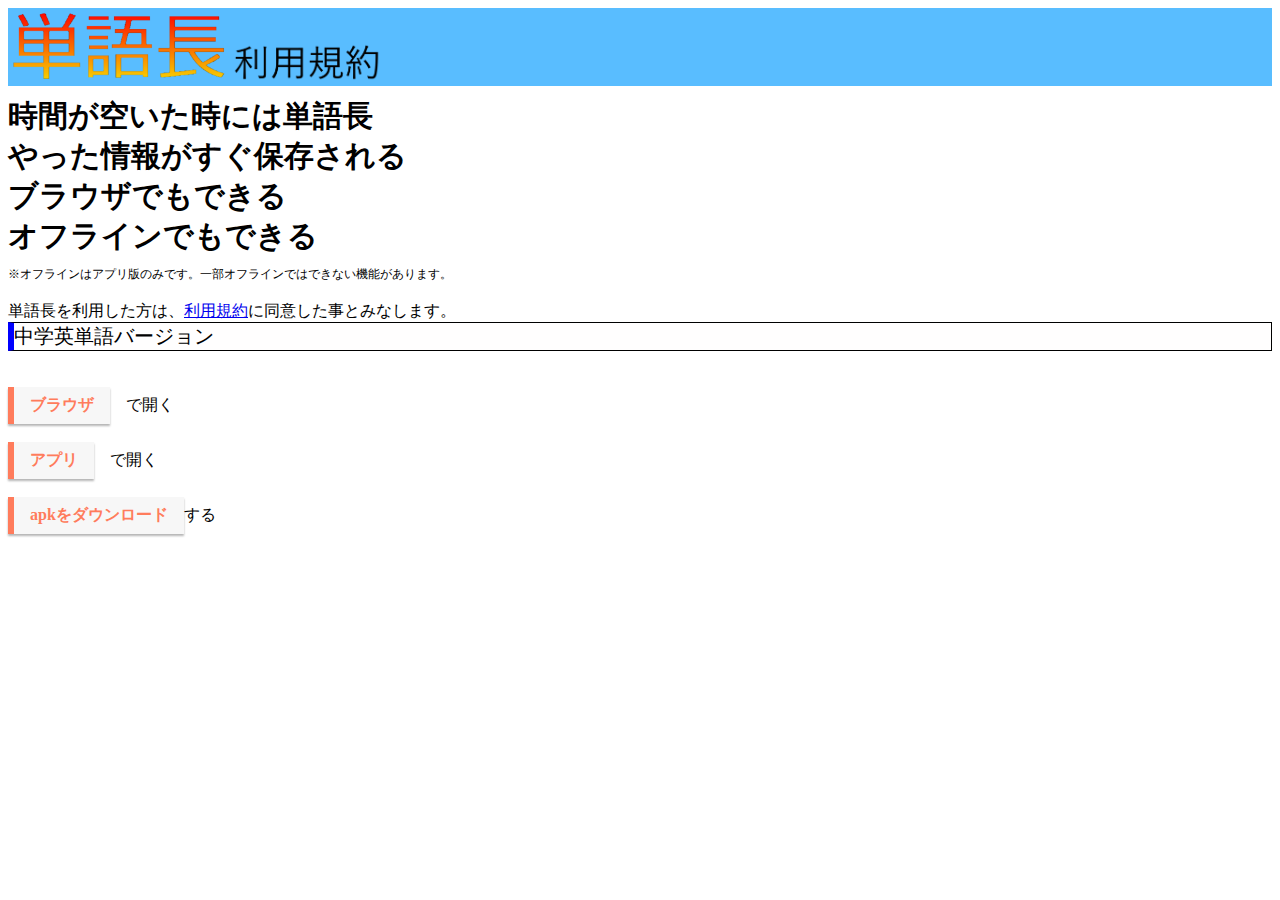
<file: tangotyo/index.html>
<!DOCTYPE html>
<html lang="ja">
<head>
    <link rel="icon" href="./favicon.ico">
    <link rel="stylesheet" href="./style.css">
    <div class="top">
      <a href="./index.html"><img src="./img/tangotyo.png" width="220"></a>
      <a href="./sistem/riyoukiyaku.html"><img src="./img/riyoukiyaku.png" height="40"></a>  
    </div>
</head>
<body>
    <h1>時間が空いた時には単語長</h1>
    <h1>やった情報がすぐ保存される</h1>
    <h1>ブラウザでもできる</h1>
    <h1>オフラインでもできる</h1>
    <div class="tyuui">
    ※オフラインはアプリ版のみです。一部オフラインではできない機能があります。
    </div>
    <br>
    単語長を利用した方は、<a href="./sistem/riyoukiyaku.html">利用規約</a>に同意した事とみなします。
    <div class="tyuugakueitango">
        中学英単語バージョン
    </div>
    
    <br>
    
    <br>
    <a href="./tangotyo.html" class="btn-sticky">ブラウザ</a>　で開く
    <br>
    <br>
    <a href="./apk/open.html" class="btn-sticky">アプリ</a>　で開く
    <br>
    <br>
    <a href="./apk/download.html" class="btn-sticky">apkをダウンロード</a>する
</body>
</html>
</file>
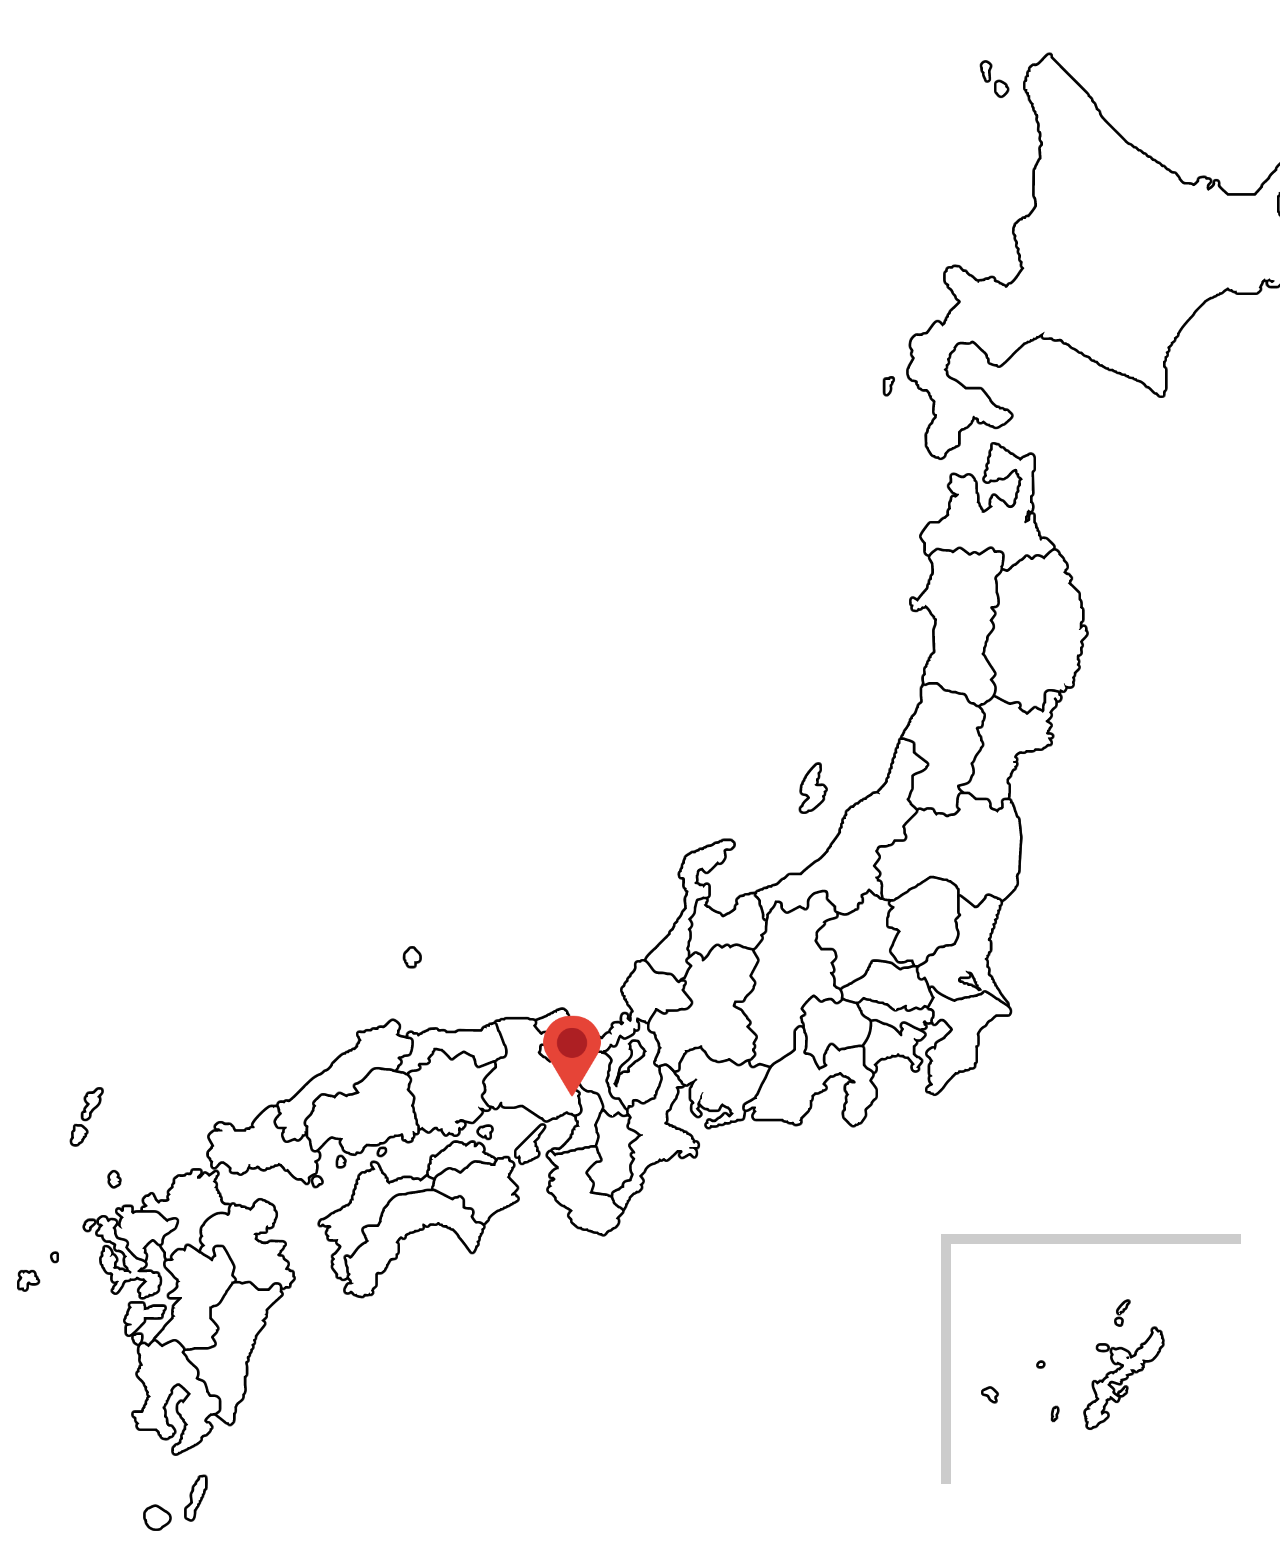
<file: web/mymap1.html>
<!DOCTYPE html>
<html>
    <head>
        <meta charset="UTF-8">
        <meta name="viewport" content="width=device-width">
        <title>Document</title>
        <style>
        .container {
            position: relative;
            width:100%;
            height:100%;
        }
        
        .image1 {
            position: relative;
            z-index: 1;
        }
        
        .image2 {
            position: absolute;
            width:10vw;
            left: 500px;
            top: 1000px;
            z-index: 2;
        }
    </style>
    <script src="./dragscroll2.js"></script>
    </head>
<body>
    <div class="container dragscroll">
        <img src="./japanmap.png" alt="Image 1" class="image1">
        <img src="./pin.png" alt="Image 2" class="image2">
    </div>
    <script>
        scrollTo(500, 500);
    </script>
</body>
</html>
</file>
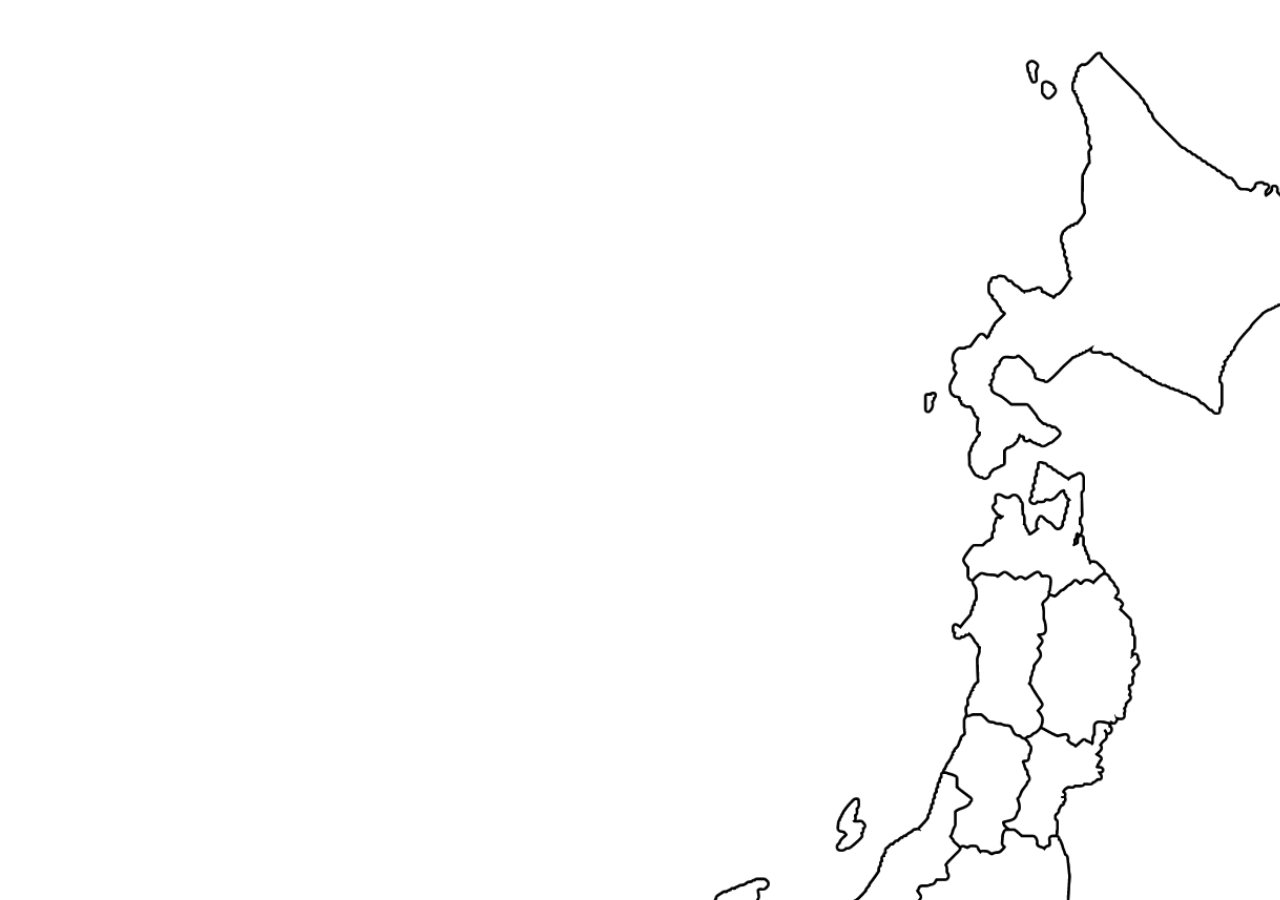
<file: web/test2.html>
<!DOCTYPE html>
<html lang="ja">
<head>
<meta charset="UTF-8">
<meta charset="UTF-8">
  <meta name="viewport" content="width=device-width">
<title>mymap</title>
<style>
    body{
        margin: 0px;
        width:100vw;
        height:100vh;
        height:100dvh;
        user-select: none;
    }
    .container{
      position: relative;
      width: 100vw; 
      height: 100vh; 
      height: 100dvh;
    }
    .maparea{
  position: absolute;
  transform-origin: left top;
  /* width: 100vw; 
  height: 100vh; 
  height: 100dvh; */

    }
  .dragscroll {
    overflow: auto;
    cursor: grab;
    cursor: -webkit-grab;
    cursor: -moz-grab;

    overflow: auto;
  }
  .dragscroll:active {
    cursor: grabbing;
    cursor: -webkit-grabbing;
    cursor: -moz-grabbing;
  }
  .map{
    z-index: 0;
    width:1600px;
    margin:5px;
  }
  .pin{
    z-index: 10;
    position: absolute;
    left: 300px;
    top:1200px;
  }

  @media (hover: none) and (pointer: coarse) {
  .dragscroll {
    cursor: auto; /* タッチスクリーンデバイスではデフォルトのカーソルを使用 */
  }
  .dragscroll:active {
    cursor: auto;
  }
}


</style>
</head>
<body>
<div class="container dragscroll">
<div class="maparea">
  <img src="./japanmap.png" class="map" alt="Floor Map" draggable="false">
  <img src="./pin.png" width="50px" class="pin" id="pin1" draggable="false">
</div></div>
<script>
  (function () {
    var _element = document.querySelector('.dragscroll');
    var _isDown = false;
    var _startX, _startY;
    var _scrollLeft, _scrollTop;
  
    // マウスイベント用のリスナー
    _element.addEventListener('mousedown', function(e) {
      _isDown = true;
      _startX = e.pageX - _element.offsetLeft;
      _startY = e.pageY - _element.offsetTop;
      _scrollLeft = _element.scrollLeft;
      _scrollTop = _element.scrollTop;
    });
  
    _element.addEventListener('mouseup', function() {
      _isDown = false;
    });
  
    _element.addEventListener('mouseleave', function() {
      _isDown = false;
    });
  
    _element.addEventListener('mousemove', function(e) {
      if (!_isDown) return;
      e.preventDefault();
      var x = e.pageX - _element.offsetLeft;
      var y = e.pageY - _element.offsetTop;
      var walkX = (x - _startX) * 1.5; // 横スクロールの速度
      var walkY = (y - _startY) * 1.5; // 縦スクロールの速度
      _element.scrollLeft = _scrollLeft - walkX;
      _element.scrollTop = _scrollTop - walkY;
    });
  
    // タッチイベント用のリスナー
    _element.addEventListener('touchstart', function(e) {
      _isDown = true;
      _startX = e.touches[0].pageX - _element.offsetLeft;
      _startY = e.touches[0].pageY - _element.offsetTop;
      _scrollLeft = _element.scrollLeft;
      _scrollTop = _element.scrollTop;
    });
  
    _element.addEventListener('touchend', function() {
      _isDown = false;
    });
  
    _element.addEventListener('touchmove', function(e) {
      if (!_isDown) return;
      e.preventDefault();
      var x = e.touches[0].pageX - _element.offsetLeft;
      var y = e.touches[0].pageY - _element.offsetTop;
      var walkX = (x - _startX) * 1; // 横スクロールの速度
      var walkY = (y - _startY) * 1; // 縦スクロールの速度
      _element.scrollLeft = _scrollLeft - walkX;
      _element.scrollTop = _scrollTop - walkY;
    });
  
  })();
  
  // JavaScriptの更新
  document.addEventListener('DOMContentLoaded', function() {
  let maparea = document.querySelector('.maparea');
  let scale = 1;
  let lastTouchEnd = 0;
  let centerX = maparea.clientWidth / 2; // 画像の中心X座標
  let centerY = maparea.clientHeight / 2; // 画像の中心Y座標

  maparea.addEventListener('touchstart', function(e) {
    if (e.touches.length === 2) {
      e.preventDefault();
    }
  });

  maparea.addEventListener('touchmove', function(e) {
    if (e.touches.length === 2) {
      e.preventDefault();
      let touch1 = e.touches[0];
      let touch2 = e.touches[1];
      let distance = Math.sqrt(
        (touch1.pageX - touch2.pageX) * (touch1.pageX - touch2.pageX) +
        (touch1.pageY - touch2.pageY) * (touch1.pageY - touch2.pageY)
      );

      if (scale * distance / 100 > 1) {
        // ズームイン
        maparea.style.transform = 'scale(' + (scale * distance / 100) + ')';
        // 中心位置を調整
        maparea.scrollLeft = centerX * (scale * distance / 100) - centerX;
        maparea.scrollTop = centerY * (scale * distance / 100) - centerY;
      }
    }
  });

  maparea.addEventListener('touchend', function(e) {
    if (e.touches.length < 2) {
      lastTouchEnd = e.timeStamp;
    }
  });

  // ダブルタップによるズームを防ぐ
  maparea.addEventListener('touchend', function(e) {
    let now = (new Date()).getTime();
    if (now - lastTouchEnd <= 300) {
      e.preventDefault();
    }
    lastTouchEnd = now;
  }, false);
});

  // マウスホイールでの移動
  document.addEventListener('DOMContentLoaded', function() {
  let container = document.querySelector('.container');

  container.addEventListener('wheel', function(e) {
    // デフォルトのスクロール動作を防止
    e.preventDefault();

    // 横スクロールの速度を設定
    var deltaX = e.deltaY * 0.5; // 垂直スクロールを横スクロールに変換
    var deltaY = e.deltaY * 0.5; // 垂直スクロールの速度

    // スクロール位置を更新
    // container.scrollLeft += deltaX;
    container.scrollTop += deltaY;
  });
});

// キーボードでの操作
document.addEventListener('DOMContentLoaded', function() {
  let container = document.querySelector('.container');

  // キーボードイベントのリスナーを追加
  window.addEventListener('keydown', function(e) {
    switch(e.keyCode) {
      case 37: // 左矢印キー
        container.scrollLeft -= 10;
        break;
      case 38: // 上矢印キー
        container.scrollTop -= 10;
        break;
      case 39: // 右矢印キー
        container.scrollLeft += 10;
        break;
      case 40: // 下矢印キー
        container.scrollTop += 10;
        break;
    }
  });
});

// ページを開いたとき中央を表示
document.addEventListener('DOMContentLoaded', function() {
  let maparea = document.querySelector('.container');
  let image = document.querySelector('.maparea .map');

  // 画像と要素の寸法を取得
  let imageWidth = image.naturalWidth;
  let imageHeight = image.naturalHeight;
  let mapareaWidth = maparea.offsetWidth;
  let mapareaHeight = maparea.offsetHeight;

  // 画像の中心を計算
  let centerX = (imageWidth - mapareaWidth) / 2;
  let centerY = (imageHeight - mapareaHeight) / 2;

  // 要素のスクロール位置を設定
  maparea.scrollLeft = centerX;
  maparea.scrollTop = centerY;
});

document.addEventListener('DOMContentLoaded', function() {
  let image = document.querySelector('.map');
  let container = document.querySelector('.maparea');
  let maparea2 = document.querySelector('.container');
  let dbccount = 0;

  // クリックまたはタップイベントのリスナーを追加
  image.addEventListener('dblclick', function(e) {
    dbccount++;      
    let rect = container.getBoundingClientRect();
    let offsetX = e.clientX - rect.left;
    let offsetY = e.clientY - rect.top;
    if (dbccount %2 == 1){
      // クリックまたはタップした位置を中心にズーム
      let scale = 1.5; // 拡大率を調整
      // container.style.transformOrigin = offsetX + 'px ' + offsetY + 'px';
      container.style.transform = 'scale(' + scale + ')';

      maparea2.scrollLeft = offsetX;
      maparea2.scrollTop = offsetY;
    } else {
      let scale = 1; // 拡大率を調整
      container.style.transform = 'scale(' + scale + ')';

      maparea2.scrollLeft = offsetX / 1.5;
      maparea2.scrollTop = offsetY / 1.5;
    }
    
  });
});

  </script>

</body>
</html>
</file>
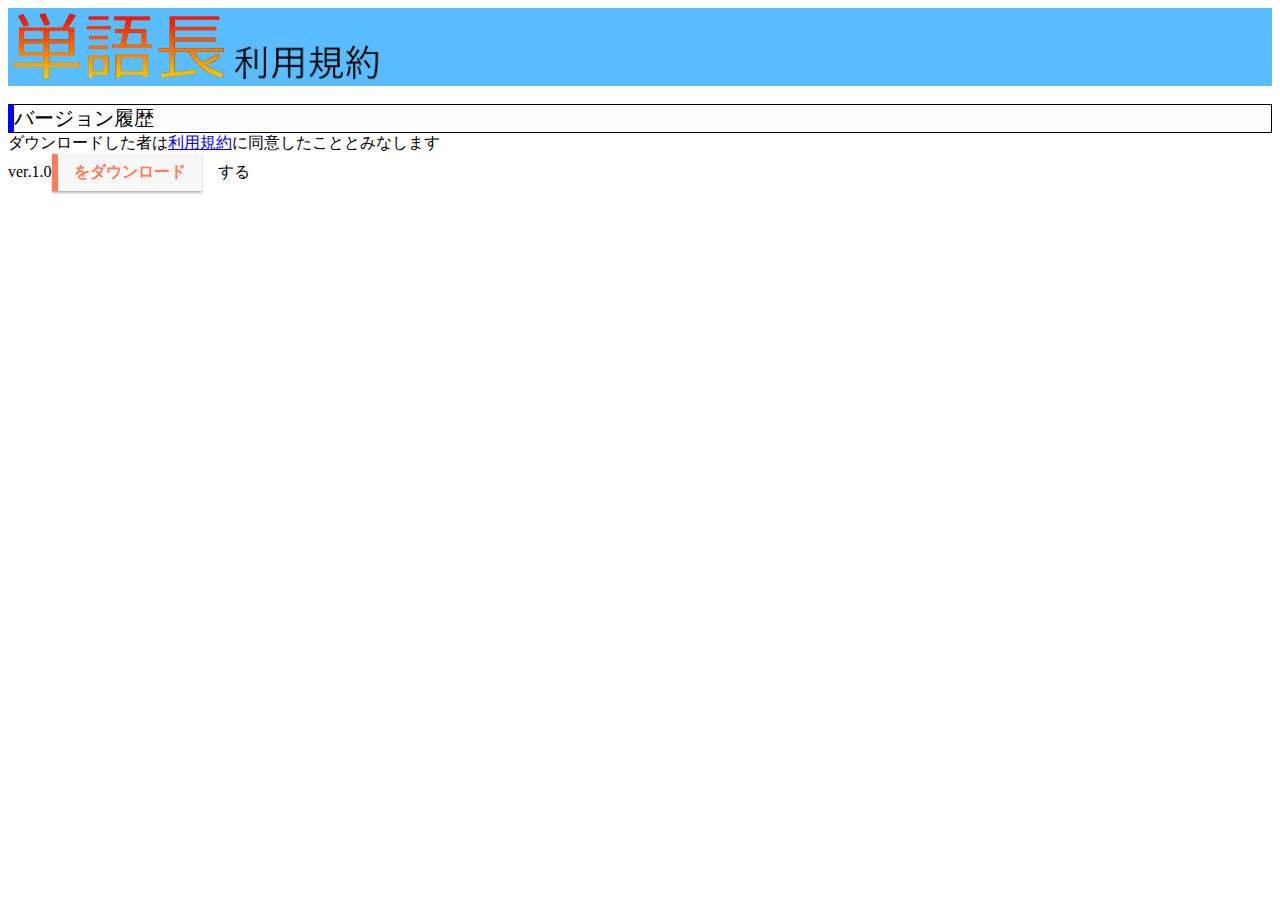
<file: tangotyo/apk/download.html>
<!DOCTYPE html>
<html lang="ja">
<head>
    <link rel="icon" href="../favicon.ico">
    <link rel="stylesheet" href="../style.css">
    <div class="top">
      <a href="../index.html"><img src="../img/tangotyo.png" width="220"></a>
      <a href="../sistem/riyoukiyaku.html"><img src="../img/riyoukiyaku.png" height="40"></a>  
    </div>
</head>
<body>
    <br>
    <div class="tyuugakueitango">
    バージョン履歴
    </div>
    ダウンロードした者は<a href="../sistem/riyoukiyaku.html">利用規約</a>に同意したこととみなします
    <br>
    ver.1.0<a href="./tangotyo-jh 1.0.apk" class="btn-sticky">をダウンロード</a>　する
</body>
</file>
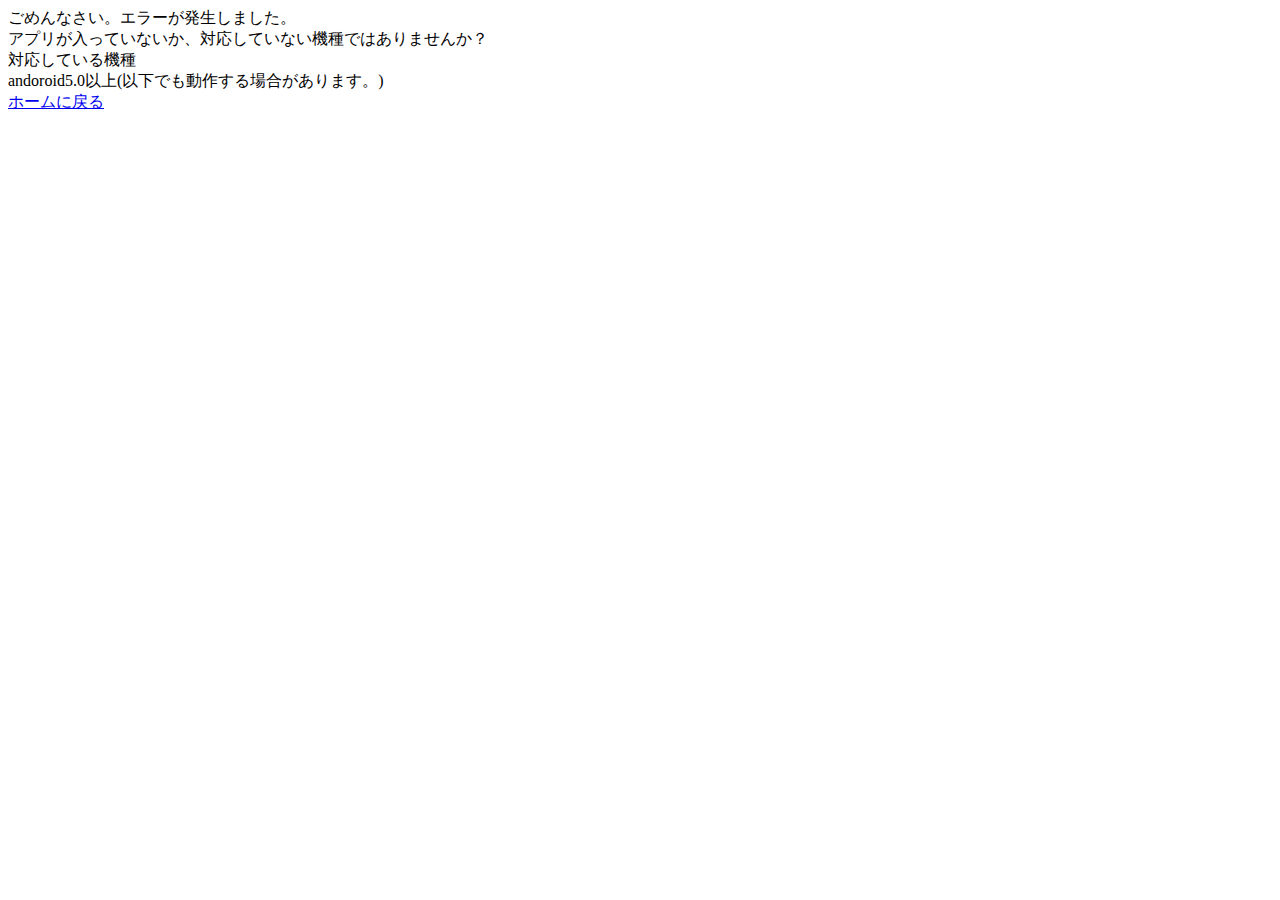
<file: tangotyo/apk/open.html>
<!DOCTYPE html>
<html lang="ja">
<head>
    <meta charset="UTF-8">
    <title>アプリ起動サンプル</title>
</head>
<body>

    <div style="width: 0; height: 0; overflow: hidden;">
        <iframe id="launch_frame" name="launch_frame"> </iframe>
    </div>

    <a href="../index.html">サイトを開く</a>

    <script>
        // アプリを開く。アプリがインストールされていなければサイトを開く。
        function launchApp() {
            var IOS_SCHEME = '../eror/iphone.html';
            var IOS_STORE = '../eror/iphone.html';
            var ANDROID_SCHEME = 'com.goyal.website2apk/.MainActivity';
            var ANDROID_PACKAGE = 'Androidのパッケージ名をここに入れるべし！';
            var PC_SITE = '../error/iphone.html'

            var userAgent = navigator.userAgent.toLowerCase();
            
            // Android端末ならアプリを開くかGoogle Playを開く。
            if (userAgent.search(/android/) > -1) {
                document.location = 'intent://#Intent;scheme=' + ANDROID_SCHEME
                        + ';package=' + ANDROID_PACKAGE + ';end';
            }
            // その他・不明・PCなどの場合はサイトを開く。
            else {
                document.location = PC_SITE;
            }
        }

        // ページ読み込み時に実行
        window.onload = function() {
            launchApp();
        }
    </script>
</body>
</html>
</file>
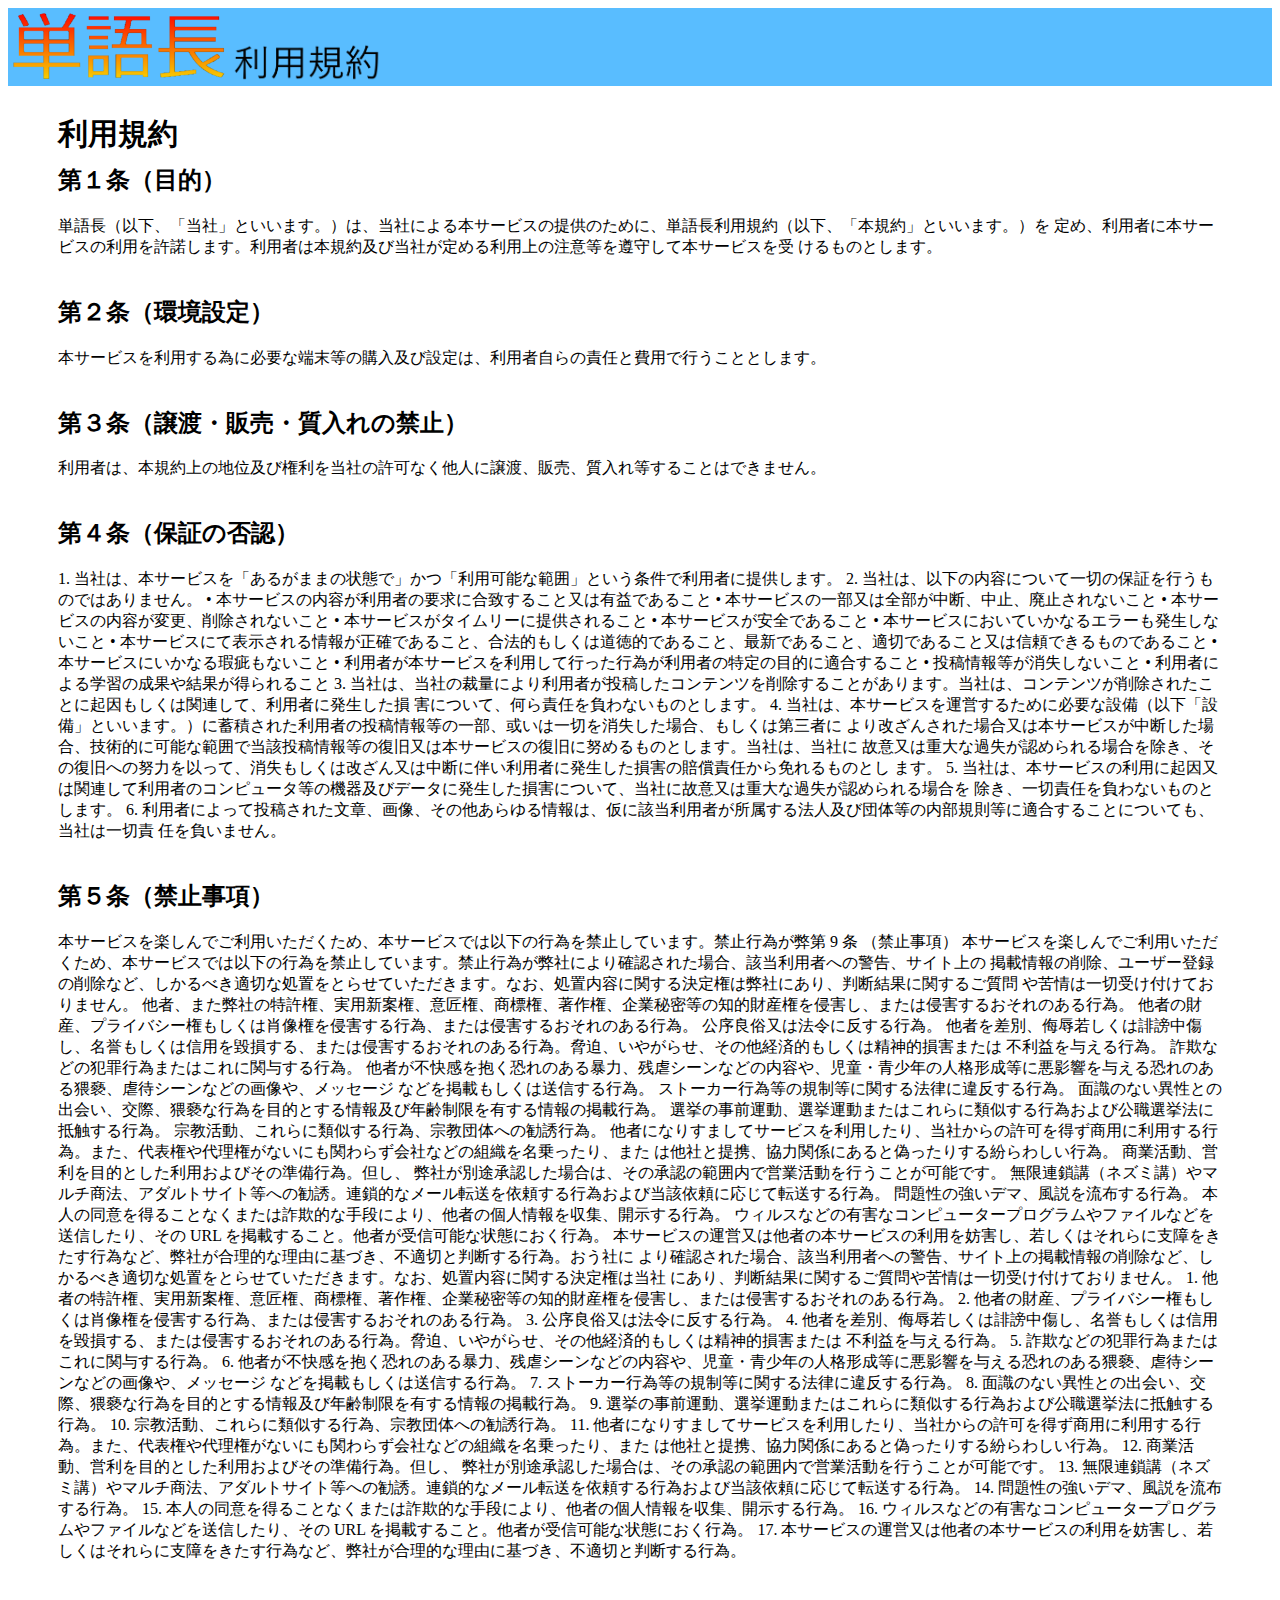
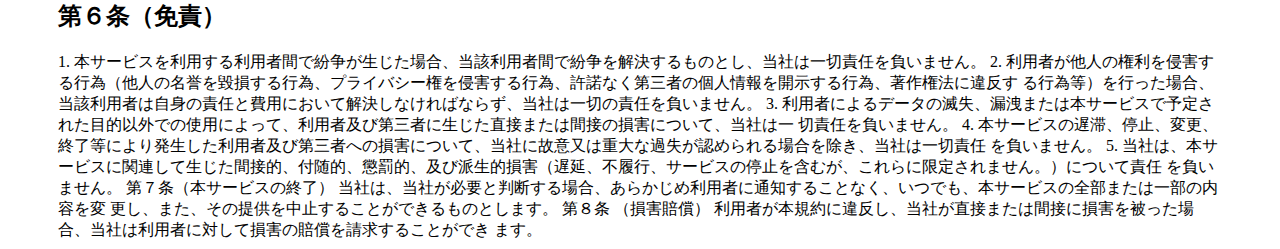
<file: tangotyo/sistem/riyoukiyaku.html>
<!DOCTYPE html>
<meta http-equiv="content-type" charset="utf-8">
<html lang="ja">
<head>
    <link rel="icon" href="./favicon.ico">
    <link rel="stylesheet" href="../style.css">
    <div class="top">
      <a href="../index.html"><img src="../img/tangotyo.png" width="220"></a>
      <a href="./riyoukiyaku.html"><img src="../img/riyoukiyaku.png" height="40"></a>  
    </div>
</head>
<div class="haikei">
<br>
<div class="riyoukiyaku">
<h1>利用規約</h1>
<h2>第１条（目的）</h2> 
<div class="kiyakumoji">単語長（以下、「当社」といいます。）は、当社による本サービスの提供のために、単語長利用規約（以下、「本規約」といいます。）を
定め、利用者に本サービスの利用を許諾します。利用者は本規約及び当社が定める利用上の注意等を遵守して本サービスを受
けるものとします。</div>
<br>
<h2>第２条（環境設定）</h2> 
<div class="kiyakumoji">本サービスを利用する為に必要な端末等の購入及び設定は、利用者自らの責任と費用で行うこととします。 </div>

<br>
<h2>第３条（譲渡・販売・質入れの禁止）</h2>
<div class="kiyakumoji">利用者は、本規約上の地位及び権利を当社の許可なく他人に譲渡、販売、質入れ等することはできません。 </div> 

<br>
<h2>第４条（保証の否認）</h2> 
<div class="kiyakumoji">
1. 当社は、本サービスを「あるがままの状態で」かつ「利用可能な範囲」という条件で利用者に提供します。 
2. 当社は、以下の内容について一切の保証を行うものではありません。 • 本サービスの内容が利用者の要求に合致すること又は有益であること • 本サービスの一部又は全部が中断、中止、廃止されないこと • 本サービスの内容が変更、削除されないこと • 本サービスがタイムリーに提供されること • 本サービスが安全であること • 本サービスにおいていかなるエラーも発生しないこと • 本サービスにて表示される情報が正確であること、合法的もしくは道徳的であること、最新であること、適切であること又は信頼できるものであること • 本サービスにいかなる瑕疵もないこと • 利用者が本サービスを利用して行った行為が利用者の特定の目的に適合すること • 投稿情報等が消失しないこと • 利用者による学習の成果や結果が得られること 
3. 当社は、当社の裁量により利用者が投稿したコンテンツを削除することがあります。当社は、コンテンツが削除されたことに起因もしくは関連して、利用者に発生した損
害について、何ら責任を負わないものとします。 
4. 当社は、本サービスを運営するために必要な設備（以下「設備」といいます。）に蓄積された利用者の投稿情報等の一部、或いは一切を消失した場合、もしくは第三者に
より改ざんされた場合又は本サービスが中断した場合、技術的に可能な範囲で当該投稿情報等の復旧又は本サービスの復旧に努めるものとします。当社は、当社に
故意又は重大な過失が認められる場合を除き、その復旧への努力を以って、消失もしくは改ざん又は中断に伴い利用者に発生した損害の賠償責任から免れるものとし
ます。 
5. 当社は、本サービスの利用に起因又は関連して利用者のコンピュータ等の機器及びデータに発生した損害について、当社に故意又は重大な過失が認められる場合を
除き、一切責任を負わないものとします。 
6. 利用者によって投稿された文章、画像、その他あらゆる情報は、仮に該当利用者が所属する法人及び団体等の内部規則等に適合することについても、当社は一切責
任を負いません。 
</div>
<br>
<h2>第５条（禁止事項）</h2> 
<div class="kiyakumoji">
本サービスを楽しんでご利用いただくため、本サービスでは以下の行為を禁止しています。禁止行為が弊第 9 条 （禁止事項） 
本サービスを楽しんでご利用いただくため、本サービスでは以下の行為を禁止しています。禁止行為が弊社により確認された場合、該当利用者への警告、サイト上の
掲載情報の削除、ユーザー登録の削除など、しかるべき適切な処置をとらせていただきます。なお、処置内容に関する決定権は弊社にあり、判断結果に関するご質問
や苦情は一切受け付けておりません。 
他者、また弊社の特許権、実用新案権、意匠権、商標権、著作権、企業秘密等の知的財産権を侵害し、または侵害するおそれのある行為。 
他者の財産、プライバシー権もしくは肖像権を侵害する行為、または侵害するおそれのある行為。 
公序良俗又は法令に反する行為。 
他者を差別、侮辱若しくは誹謗中傷し、名誉もしくは信用を毀損する、または侵害するおそれのある行為。脅迫、いやがらせ、その他経済的もしくは精神的損害または
不利益を与える行為。 
詐欺などの犯罪行為またはこれに関与する行為。 
他者が不快感を抱く恐れのある暴力、残虐シーンなどの内容や、児童・青少年の人格形成等に悪影響を与える恐れのある猥褻、虐待シーンなどの画像や、メッセージ
などを掲載もしくは送信する行為。 
ストーカー行為等の規制等に関する法律に違反する行為。 
面識のない異性との出会い、交際、猥褻な行為を目的とする情報及び年齢制限を有する情報の掲載行為。 
選挙の事前運動、選挙運動またはこれらに類似する行為および公職選挙法に抵触する行為。 
宗教活動、これらに類似する行為、宗教団体への勧誘行為。 
他者になりすましてサービスを利用したり、当社からの許可を得ず商用に利用する行為。また、代表権や代理権がないにも関わらず会社などの組織を名乗ったり、また
は他社と提携、協力関係にあると偽ったりする紛らわしい行為。 
商業活動、営利を目的とした利用およびその準備行為。但し、 弊社が別途承認した場合は、その承認の範囲内で営業活動を行うことが可能です。 
無限連鎖講（ネズミ講）やマルチ商法、アダルトサイト等への勧誘。連鎖的なメール転送を依頼する行為および当該依頼に応じて転送する行為。 
問題性の強いデマ、風説を流布する行為。 
本人の同意を得ることなくまたは詐欺的な手段により、他者の個人情報を収集、開示する行為。 
ウィルスなどの有害なコンピュータープログラムやファイルなどを送信したり、その URL を掲載すること。他者が受信可能な状態におく行為。 
本サービスの運営又は他者の本サービスの利用を妨害し、若しくはそれらに支障をきたす行為など、弊社が合理的な理由に基づき、不適切と判断する行為。おう社に
より確認された場合、該当利用者への警告、サイト上の掲載情報の削除など、しかるべき適切な処置をとらせていただきます。なお、処置内容に関する決定権は当社
にあり、判断結果に関するご質問や苦情は一切受け付けておりません。 
1. 他者の特許権、実用新案権、意匠権、商標権、著作権、企業秘密等の知的財産権を侵害し、または侵害するおそれのある行為。 
2. 他者の財産、プライバシー権もしくは肖像権を侵害する行為、または侵害するおそれのある行為。 
3. 公序良俗又は法令に反する行為。 
4. 他者を差別、侮辱若しくは誹謗中傷し、名誉もしくは信用を毀損する、または侵害するおそれのある行為。脅迫、いやがらせ、その他経済的もしくは精神的損害または
不利益を与える行為。 
5. 詐欺などの犯罪行為またはこれに関与する行為。 
6. 他者が不快感を抱く恐れのある暴力、残虐シーンなどの内容や、児童・青少年の人格形成等に悪影響を与える恐れのある猥褻、虐待シーンなどの画像や、メッセージ
などを掲載もしくは送信する行為。 
7. ストーカー行為等の規制等に関する法律に違反する行為。 
8. 面識のない異性との出会い、交際、猥褻な行為を目的とする情報及び年齢制限を有する情報の掲載行為。 
9. 選挙の事前運動、選挙運動またはこれらに類似する行為および公職選挙法に抵触する行為。 
10. 宗教活動、これらに類似する行為、宗教団体への勧誘行為。 
11. 他者になりすましてサービスを利用したり、当社からの許可を得ず商用に利用する行為。また、代表権や代理権がないにも関わらず会社などの組織を名乗ったり、また
は他社と提携、協力関係にあると偽ったりする紛らわしい行為。 
12. 商業活動、営利を目的とした利用およびその準備行為。但し、 弊社が別途承認した場合は、その承認の範囲内で営業活動を行うことが可能です。 
13. 無限連鎖講（ネズミ講）やマルチ商法、アダルトサイト等への勧誘。連鎖的なメール転送を依頼する行為および当該依頼に応じて転送する行為。 
14. 問題性の強いデマ、風説を流布する行為。 
15. 本人の同意を得ることなくまたは詐欺的な手段により、他者の個人情報を収集、開示する行為。 
16. ウィルスなどの有害なコンピュータープログラムやファイルなどを送信したり、その URL を掲載すること。他者が受信可能な状態におく行為。 
17. 本サービスの運営又は他者の本サービスの利用を妨害し、若しくはそれらに支障をきたす行為など、弊社が合理的な理由に基づき、不適切と判断する行為。   
</div>
<br>
<h2>第６条（免責）</h2> 
<div class="kiyakumoji">
1. 本サービスを利用する利用者間で紛争が生じた場合、当該利用者間で紛争を解決するものとし、当社は一切責任を負いません。 
2. 利用者が他人の権利を侵害する行為（他人の名誉を毀損する行為、プライバシー権を侵害する行為、許諾なく第三者の個人情報を開示する行為、著作権法に違反す
る行為等）を行った場合、当該利用者は自身の責任と費用において解決しなければならず、当社は一切の責任を負いません。 
3. 利用者によるデータの滅失、漏洩または本サービスで予定された目的以外での使用によって、利用者及び第三者に生じた直接または間接の損害について、当社は一
切責任を負いません。 
4. 本サービスの遅滞、停止、変更、終了等により発生した利用者及び第三者への損害について、当社に故意又は重大な過失が認められる場合を除き、当社は一切責任
を負いません。 
5. 当社は、本サービスに関連して生じた間接的、付随的、懲罰的、及び派生的損害（遅延、不履行、サービスの停止を含むが、これらに限定されません。）について責任
を負いません。 
第７条（本サービスの終了） 
当社は、当社が必要と判断する場合、あらかじめ利用者に通知することなく、いつでも、本サービスの全部または一部の内容を変
更し、また、その提供を中止することができるものとします。 
第８条 （損害賠償） 
利用者が本規約に違反し、当社が直接または間接に損害を被った場合、当社は利用者に対して損害の賠償を請求することができ
ます。   
</div>
</div>
</div>
</file>
<file: tangotyo/style.css>
head{
    margin-top: 0px;
    margin-left: 0px;
    margin-right: 0px;
}
.top{
    background-color:  rgba(0, 153, 255, 0.651);
    margin-top: 0px;
    margin-left: 0px;
    margin-right: 0px;
}
h1{
    font-size: 30px;
    line-height: 20px;
}
.tyuui{
    font-size: 12px;
}
.tyuugakueitango{
    background-color: rgb(255, 254, 254);
    color: black;
    border: solid 1px black;
    border-left: solid 6px blue;
    
    font-size: 20px;
}
.btn-sticky {
    display: inline-block;
    padding: 0.5em 1em;
    text-decoration: none;
    background: #f7f7f7;
    border-left: solid 6px #ff7c5c;/*左線*/
    color: #ff7c5c;/*文字色*/
    font-weight: bold;
    box-shadow: 0px 2px 2px rgba(0, 0, 0, 0.29);
  }
  .btn-sticky:active {
    box-shadow: inset 0 0 2px rgba(128, 128, 128, 0.1);
    transform: translateY(2px);
  }
.kiyakumoji{

}
.riyoukiyaku{
    background-color:  white;
    margin-left: 50px;
    margin-right: 50px;
}
</file>
